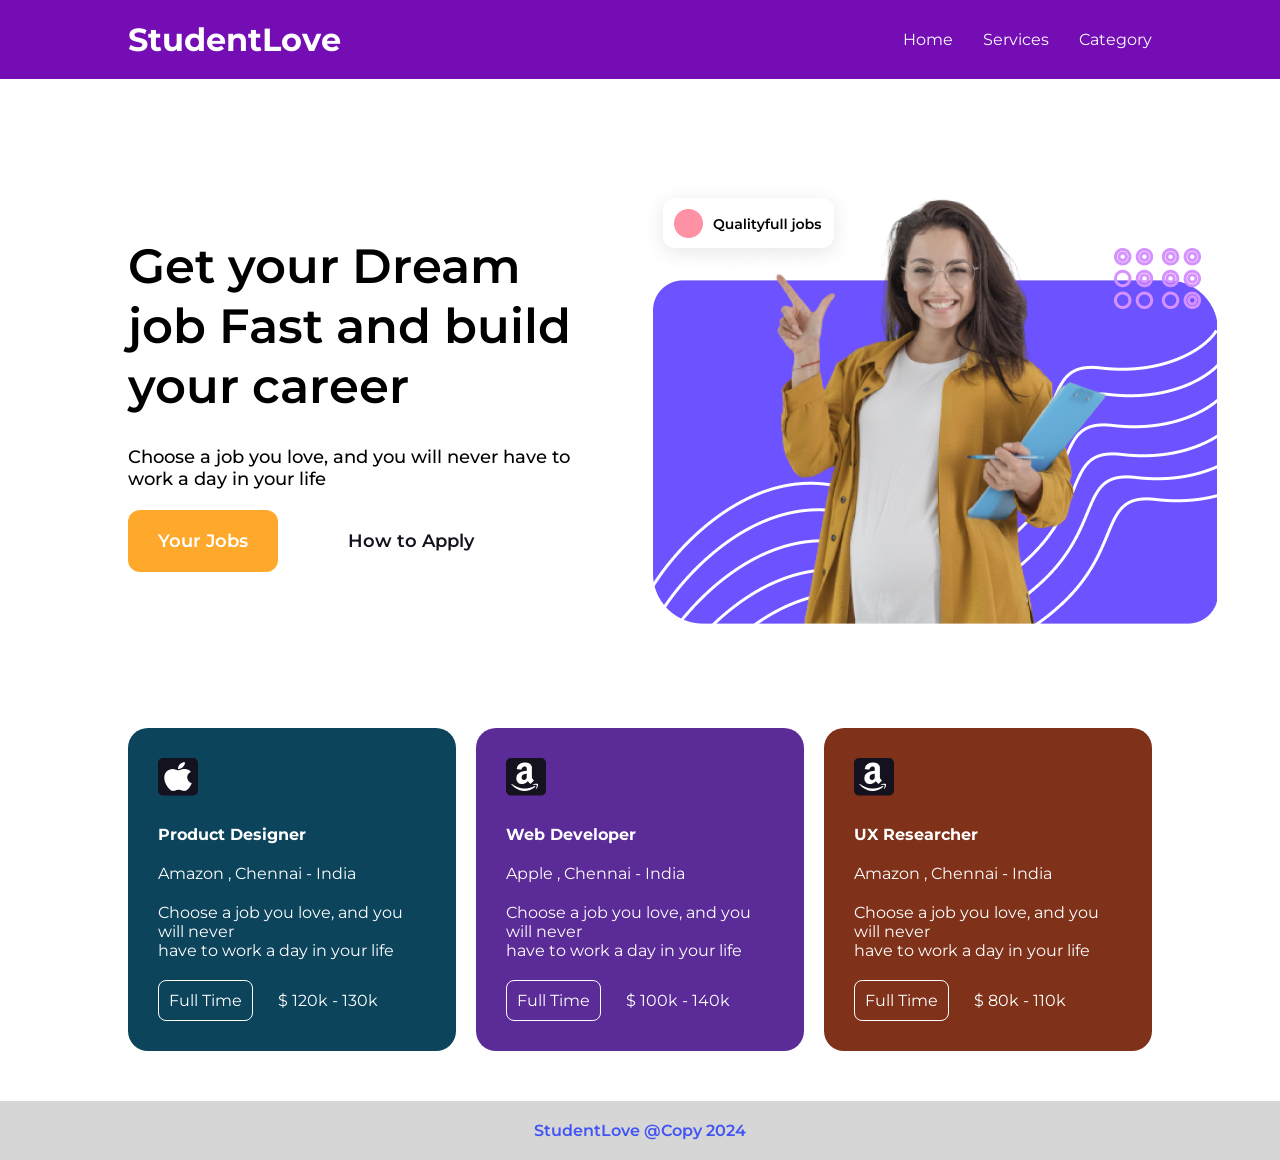
<file: simple_website/index.html>
<!DOCTYPE html>
<html lang="en">
<head>
    <meta charset="UTF-8">
    <meta name="viewport" content="width=device-width, initial-scale=1.0">
    <title>Simple Website</title>
    <link rel="preconnect" href="https://fonts.googleapis.com">
    <link rel="preconnect" href="https://fonts.gstatic.com" crossorigin>
    <link href="https://fonts.googleapis.com/css2?family=Montserrat:ital,wght@0,100..900;1,100..900&display=swap" rel="stylesheet">
    <link rel="stylesheet" href="./style.css">
</head>
<body>
    <header>
        <div class="container">
            <div class="header-wrap">   
                <h4>StudentLove</h4>
            <nav>
                <a href="#">Home</a>
                <a href="#">Services</a>
                <a href="#">Category</a>
            </nav>
            </div>
        </div>
    </header>
    <section class="banner">
        <div class="container">
            <div class="banner-wrapper">
            <div>
                <h1>Get your Dream <br>
                job Fast and build <br> 
                your career </h1>
                <p>Choose a job you love, and you will never have to<br>
                   work a day in your life</p>
            <div>
                <a href="#">Your Jobs</a>
                <a href="#">How to Apply</a>
            </div>
            </div>
            <div>
                <img src="./girl1.png" alt="">
            </div>
        </div>
        </div>
    </section>

    <section class="Jobs">
        <div class="container">
            <div class="job-wrapper">
                <div>
                    <img src="./1.png" alt="">
                    <h4>Product Designer</h4>
                    <span>Amazon , Chennai - India</span>
                    <p>Choose a job you love, and you will never <br>
                       have to work a day in your life</p>
                       <div>
                         <a href="#">Full Time</a>
                         <span>$ 120k - 130k</span>
                       </div>
                </div>

                <div>
                    <img src="./2.png" alt="">
                    <h4>Web Developer</h4>
                    <span>Apple , Chennai - India</span>
                    <p>Choose a job you love, and you will never <br>
                       have to work a day in your life</p>
                       <div>
                         <a href="#">Full Time</a>
                         <span>$ 100k - 140k</span>
                       </div>
                </div>

                <div>
                    <img src="./3.png" alt="">
                    <h4>UX Researcher</h4>
                    <span>Amazon , Chennai - India</span>
                    <p>Choose a job you love, and you will never <br>
                       have to work a day in your life</p>
                       <div>
                         <a href="#">Full Time</a>
                         <span>$ 80k - 110k</span>
                       </div>
                </div>
            </div>
            
        </div>
    </section>

    <footer>
        <span>StudentLove @Copy 2024</span>
    </footer>
</body>
</html>
</file>
<file: simple_website/style.css>
*{
    padding: 0px;
    margin: 0px;
    box-sizing: border-box;
}

a{
    text-decoration: none;
}

body{
    font-family: "Montserrat", sans-serif;
}

.container{
    width: 80%;
    margin: 0% auto;
}

header{
  background-color: #750DB5;
}

.header-wrap{
    display: flex;
    justify-content: space-between;
    padding-top: 20px;
    padding-bottom: 20px;
    color: white;
    align-items: center;
}
.header-wrap nav{
    display: flex;
    gap: 30px;
}

.header-wrap a{
    color: white;
}
.header-wrap h4{
    font-weight:700;
    font-size: 32px;
}

/* banner start  */

.banner-wrapper{
    display: flex;
    justify-content: space-between;
    align-items: center;

}

/* Avoid

  .child-1,child-2{
  width: 50%;
}

*/
.banner{ 
    padding: 100px 0px;
}

.banner-wrapper > div {
    /* background-color: greenyellow; */
    width: 50%;
}

.banner-wrapper h1{
    font-weight: 600;
    font-size: 48px;
    line-height: 60px;
    margin-bottom: 30px;
}

.banner p{
    font-size: 18px;
    font-weight: 500;
    margin-bottom: 20px;
}

.banner-wrapper > div:nth-child(1) > div {
    display: flex;
    gap: 40px;
    align-items: center;
}

.banner-wrapper > div:nth-child(1) > div >a {
    padding: 20px 30px;
    border-radius: 12px;
}

.banner-wrapper > div:nth-child(1) > div >a:nth-child(1){
    background-color: #FFA92C;
    color: #FFFFFF;
    font-weight:600;
    font-size: 18px;
}

.banner-wrapper > div:nth-child(1) > div >a:nth-child(2){
    color: #14121F;
    font-weight:600;
    font-size: 18px;

}

/* codee */

.container1{
    display: flex;
}

.container1 div{
    width:367px;
    height: 307px;
    background-color: #750DB5;
}

.job-wrapper{
    display: flex;
    gap: 20px;
    /* margin: 10px; */   
    margin-bottom: 50px; 
}
.job-wrapper > div{
    padding: 30px;
    color: #FFFFFF;
    border-radius: 20px;

}

.job-wrapper > div a{
   color: #FFFFFF;
}

.job-wrapper > div:nth-child(1) {
    background-color: #0C445C;
}

.job-wrapper > div:nth-child(2) {
    background-color: #5B2C98;
}

.job-wrapper > div:nth-child(3) {
    background-color: #7F3219;
}

.job-wrapper > div img{
    margin-bottom: 25px;
}

.job-wrapper > div > span{
    /* margin: 10px 10px; inlne elements ku margin bottom and top work agathuuu*/
    margin: 20px 0px;
    display: block;
}

.job-wrapper > div > p{
     margin: 20px 0px;
}

.job-wrapper > div > div{
    display: flex;
    gap: 25px;
    align-items: center;
}
 
.job-wrapper > div > div > a{
    /* border-radius: 1px ; */
    padding: 10px;
    border: 1px solid #FFFFFF;
    border-radius: 8px;
}

.job-wrapper > div > div >a:hover{
    background-color: #FFA92C;
    color: black;
    
}

footer > span {
    padding:20px 0px;
    display: block;
    /* align-items: center; */
    /* justify-content: center; */
    text-align: center;
    color: #4254F4;
    background-color:#D6D6D6;
    font-weight: 600;
}
</file>
